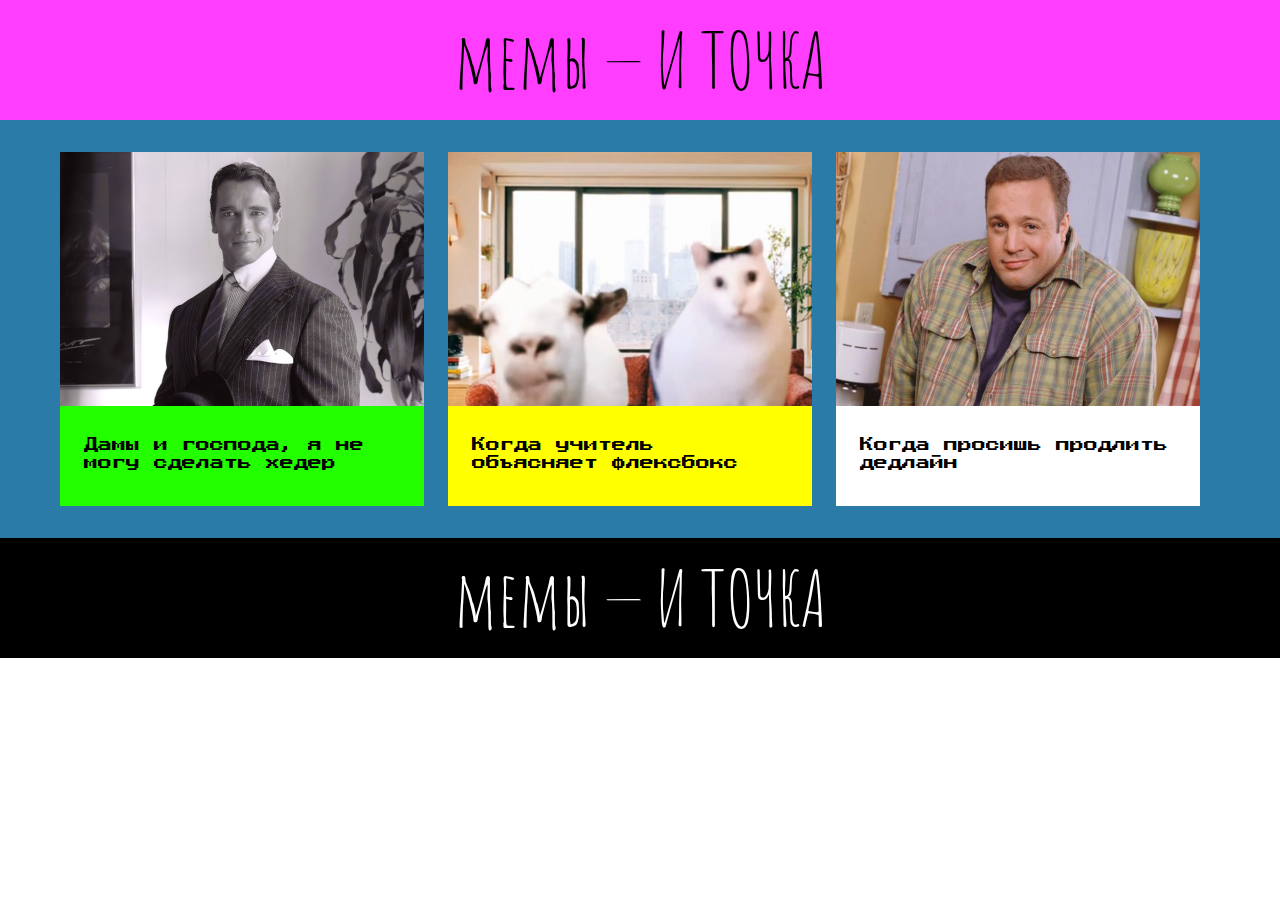
<file: index.html>
<!doctype html>
<html lang="en">
<head>
    <meta charset="UTF-8">
    <meta name="viewport"
          content="width=device-width, user-scalable=no, initial-scale=1.0, maximum-scale=1.0, minimum-scale=1.0">
    <meta http-equiv="X-UA-Compatible" content="ie=edge">
    <link rel="stylesheet" href="style.css">
    <title>Document</title>
</head>
<body>
<header class="header">
    <div class="container">
        <h1 class="logo">мемы — И ТОЧКА</h1>
    </div>
</header>
<main class="main">
    <div class="container">
        <div class="cards">
            <div class="card">
                <img src="images/meme__img.png" alt="Mem" class="card__image">
                <div class="card__description">
                    <a href="#">Дамы и господа, я не могу сделать хедер</a>
                </div>
            </div>
            <div class="card card-yellow">
                <img src="images/meme__img2.png" alt="Mem" class="card__image">
                <div class="card__description">
                    <a href="pages/first.html">Когда учитель объясняет флексбокс</a>
                </div>
            </div>
            <div class="card card-white">
                <img src="images/meme__img3.png" alt="Mem" class="card__image">
                <div class="card__description">
                    <a href="#">Когда просишь продлить дедлайн</a>
                </div>
            </div>
        </div>
    </div>
</main>
<footer class="footer">
    <div class="container">
        <h2 class="logo footer__logo">мемы — И ТОЧКА</h2>
    </div>
</footer>
</body>
</html>
</file>
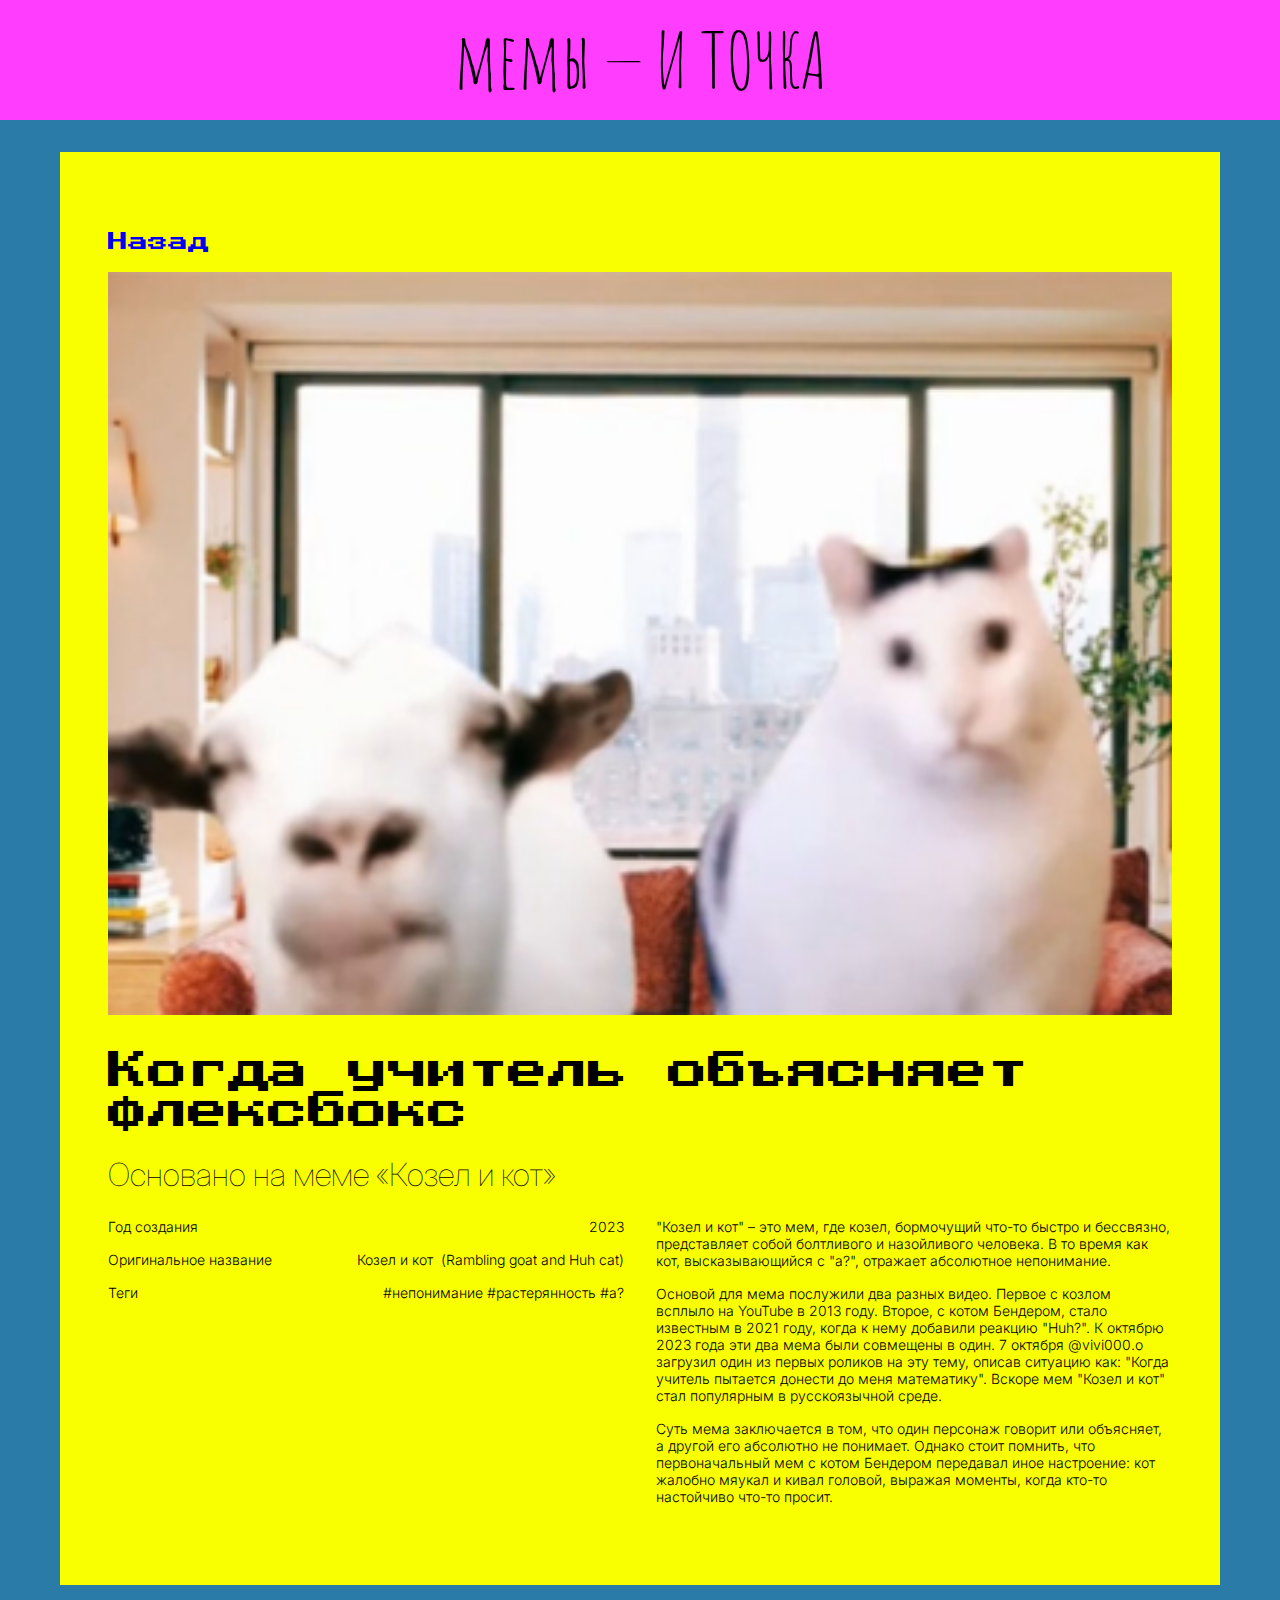
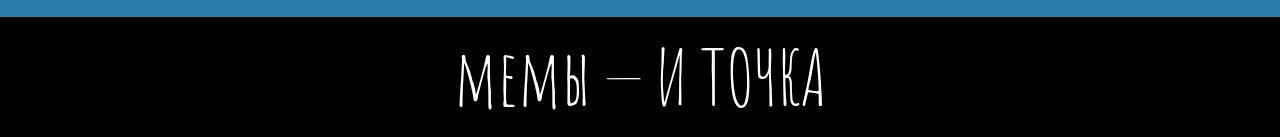
<file: pages/first.html>
<!doctype html>
<html lang="en">
<head>
    <meta charset="UTF-8">
    <meta name="viewport"
          content="width=device-width, user-scalable=no, initial-scale=1.0, maximum-scale=1.0, minimum-scale=1.0">
    <meta http-equiv="X-UA-Compatible" content="ie=edge">
    <link rel="stylesheet" href="../style.css">
    <title>Document</title>
</head>
<body>
<header class="header">
    <div class="container">
        <h1 class="logo">мемы — И ТОЧКА</h1>
    </div>
</header>
<main class="main">
    <div class="container">
            <article class="article">
                <a href="../index.html" class="back__link">Назад</a>
                <img src="../images/meme__img2.png" alt="Картинка" class="article__image">
                <h2 class="article__title">Когда учитель объясняет флексбокс</h2>
                <h3 class="article__subtitle">Основано на меме «Козел и кот»</h3>

                <div class="article__description">
                    <div class="article__description-left">
                        <div class="article__row">
                            <div class="row__key">Год создания</div>
                            <div class="row__value">2023</div>
                        </div>
                        <div class="article__row">
                            <div class="row__key">Оригинальное название</div>
                            <div class="row__value">Козел и кот  (Rambling goat and Huh cat)</div>
                        </div>
                        <div class="article__row">
                            <div class="row__key">Теги</div>
                            <div class="row__value">#непонимание #растерянность #а?</div>
                        </div>
                    </div>
                    <div class="article__description-right">
                        <p>
                            "Козел и кот" – это мем, где козел, бормочущий что-то быстро и бессвязно, представляет собой болтливого и назойливого человека. В то время как кот, высказывающийся с "а?", отражает абсолютное непонимание.
                        </p>
                        <p>
                            Основой для мема послужили два разных видео. Первое с козлом всплыло на YouTube в 2013 году. Второе, с котом Бендером, стало известным в 2021 году, когда к нему добавили реакцию "Huh?". К октябрю 2023 года эти два мема были совмещены в один. 7 октября @vivi000.o загрузил один из первых роликов на эту тему, описав ситуацию как: "Когда учитель пытается донести до меня математику". Вскоре мем "Козел и кот" стал популярным в русскоязычной среде.
                        </p>
                        <p>
                            Суть мема заключается в том, что один персонаж говорит или объясняет, а другой его абсолютно не понимает. Однако стоит помнить, что первоначальный мем с котом Бендером передавал иное настроение: кот жалобно мяукал и кивал головой, выражая моменты, когда кто-то настойчиво что-то просит.
                        </p>
                    </div>
                </div>
            </article>
    </div>
</main>
<footer class="footer">
    <div class="container">
        <h2 class="logo footer__logo">мемы — И ТОЧКА</h2>
    </div>
</footer>
</body>
</html>
</file>
<file: style.css>
@import url('https://fonts.googleapis.com/css2?family=Amatic+SC&family=Inter:wght@100;300&family=Press+Start+2P&display=swap');

* {
    margin: 0;
    padding: 0;
    box-sizing: border-box;
}

.header {
    background: #FF3DFE;
}

.container {
    max-width: 1160px;
    margin: 0 auto;
}

.header .container, .footer .container {
    display: flex;
    align-items: center;
    justify-content: center;
}

.logo {
    font-family: Amatic SC, sans-serif;
    font-weight: 400;
    font-size: 77px;
    line-height: 78.188%;
    padding: 30px 0;
}

/*MAIN*/

.main {
    background-color: #2a7ba8;
    padding: 32px;
}


/* FOOTER */
.footer {
    background-color: black;
}

.footer__logo {
    color: white;
}

/*card*/

.cards {
    display: flex;
    gap: 24px;
}

.card {
    width: 364px;
    display: flex;
    flex-direction: column;
}

.card__image {
    width: 364px;
    height: 254px;
}

.card__description {
    padding: 32px 24px;
    background-color: #24FF00;
}

.card__description a {
    font-family: 'Press Start 2P', sans-serif;
    color: black;
    text-decoration: none;
    font-size: 14px;
}

.card-yellow .card__description {
    background-color: yellow;
}

.card-white .card__description {
    background-color: white;
}

/*article*/

.article {
    background-color: #FAFF00;
    padding: 80px 48px;
}

.article__image {
    width: 100%;
}

.article__title {
    font-family: 'Press Start 2P', sans-serif;
    font-size: 40px;
    font-weight: 400;
    margin-top: 32px;
    margin-bottom: 24px;
}

.article__subtitle {
    font-family: Inter, 'sans-serif';
    font-size: 32px;
    font-weight: 100;
    margin-bottom: 24px;
}

.article__description {
    display: flex;
    gap: 32px;
    font-family: Inter, sans-serif;
    font-size: 14px;
    font-weight: 300;
}

.article__description-left, .article__description-right {
    width: 50%;
}

.article__description-left {
    display: flex;
    flex-direction: column;
    gap: 16px;
}

.article__description-right {
    display: flex;
    flex-direction: column;
    gap: 16px;
}


.article__row {
    display: flex;
    justify-content: space-between;
}

.row__value {
    text-align: right;
}

.back__link {
    font-family: 'Press Start 2P', sans-serif;
    text-decoration: none;
    font-size: 20px;
    margin-bottom: 20px;
    display: block;
}
</file>
